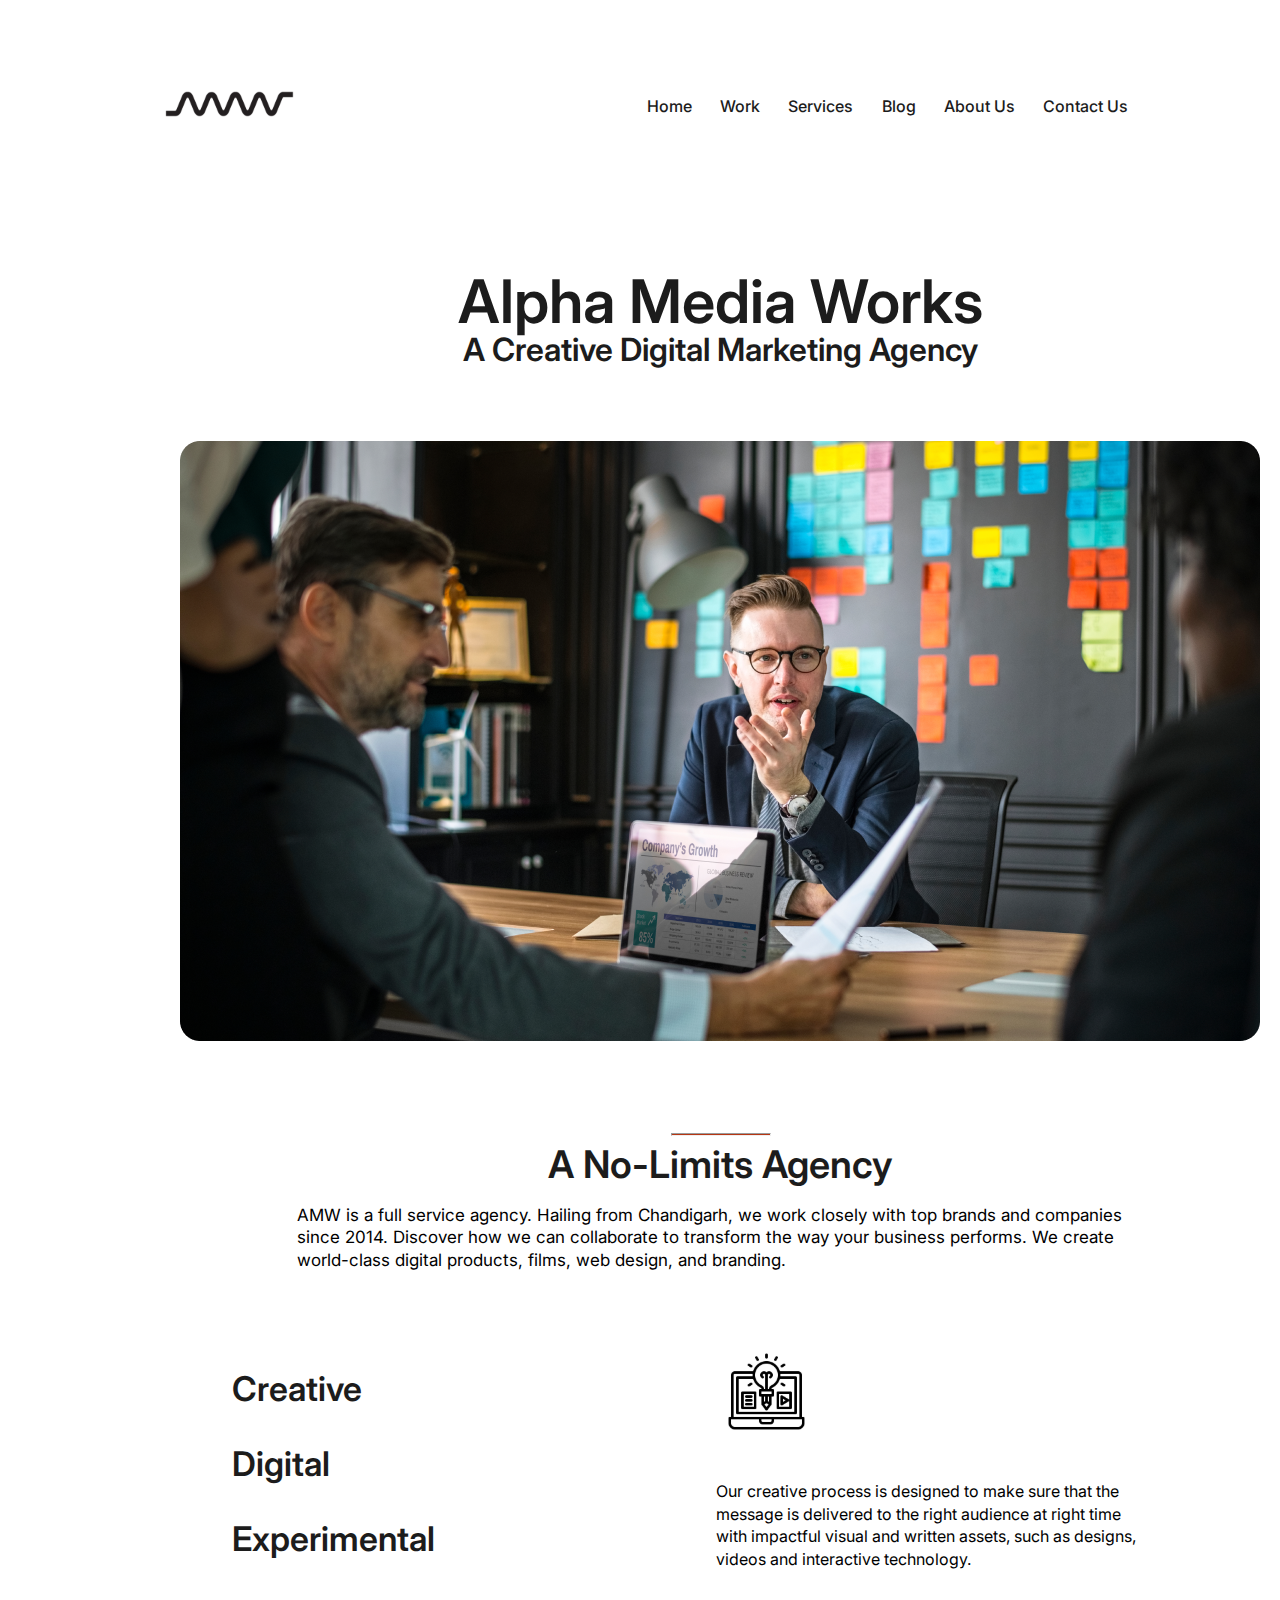
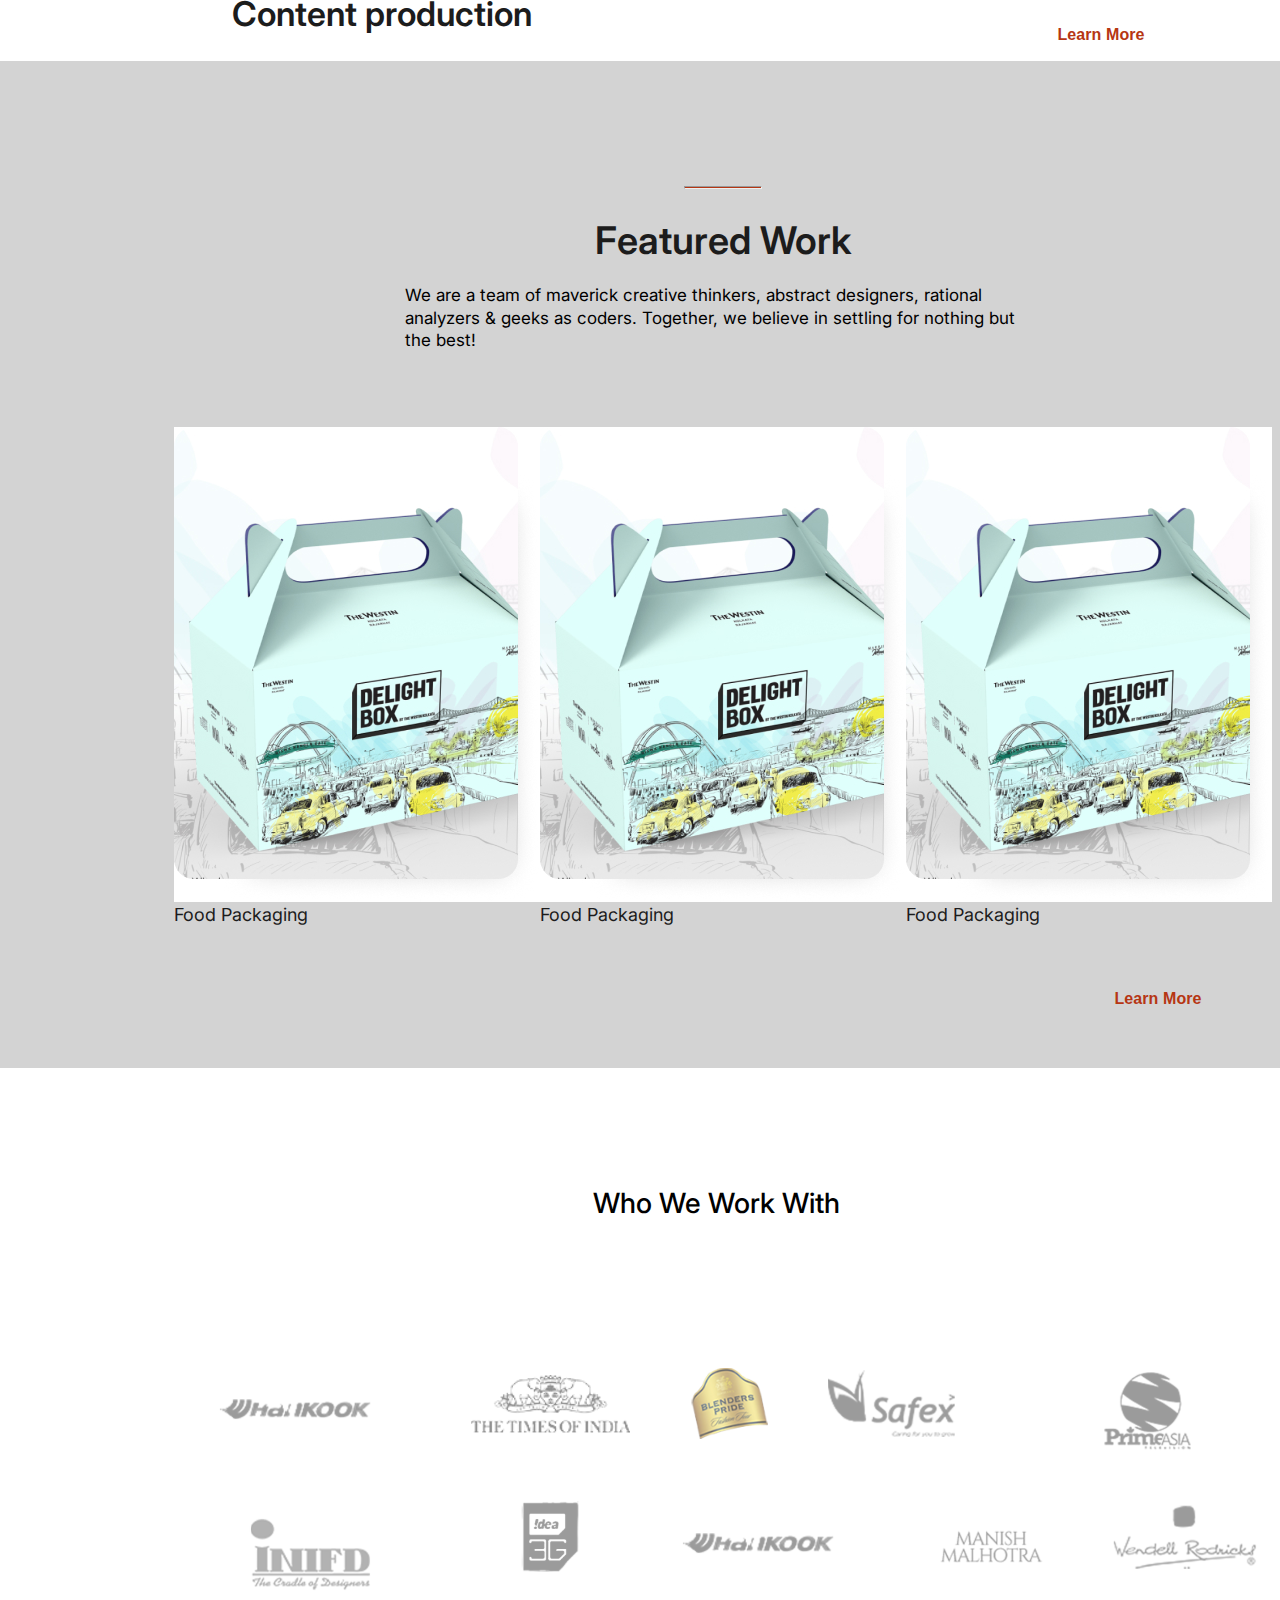
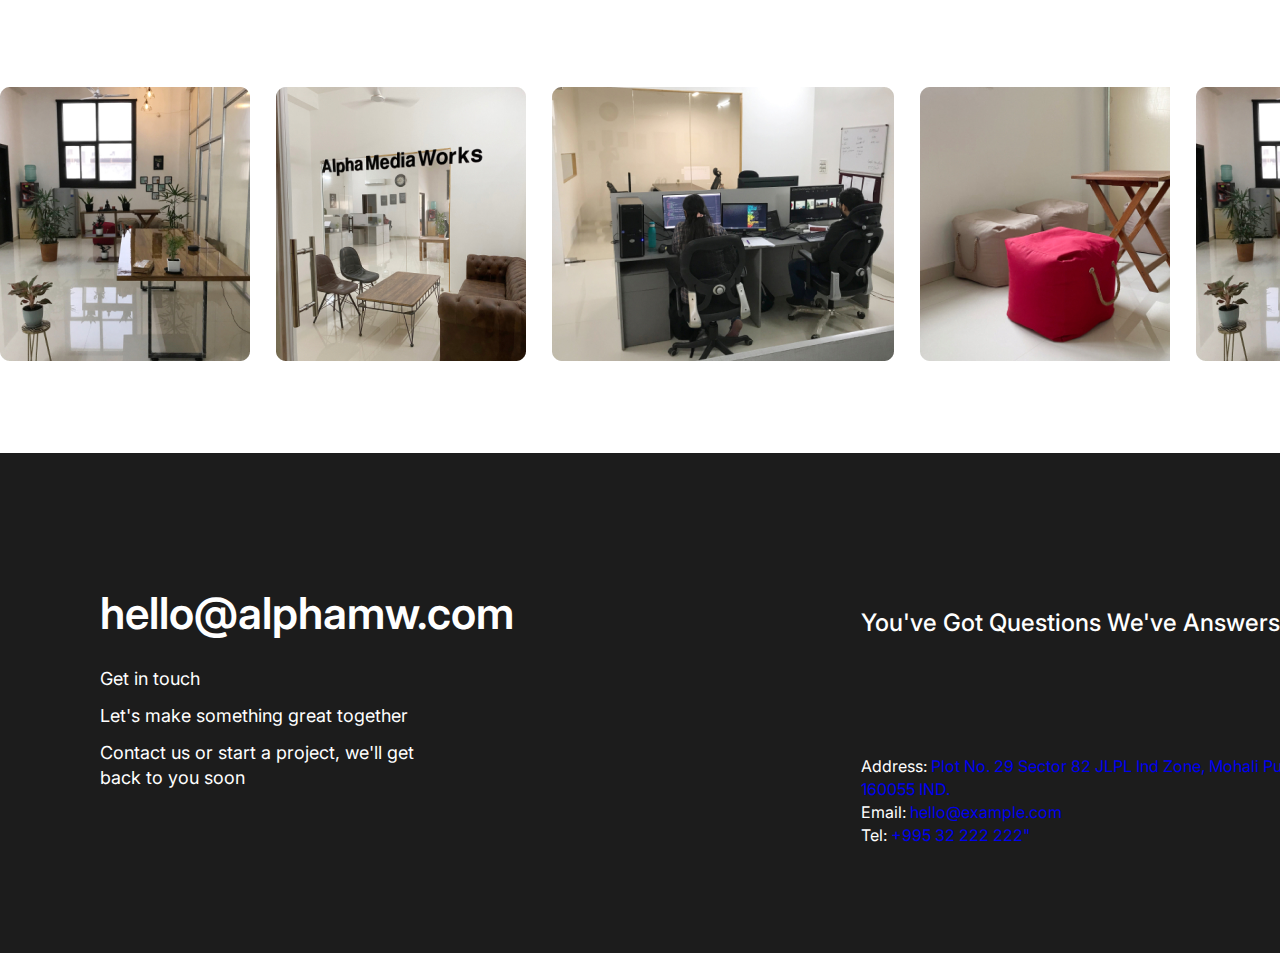
<file: index.html>
<!DOCTYPE html>
<html lang="eng"> 
<head>
	<meta charset="UTF-8">
    <meta http-equiv="X-UA-Compatible" content="IE=edge">
    <meta name="viewport" content="width=
    , initial-scale=1.0">
    <title>Agency</title>
	<link rel="stylesheet" type="text/css" href="css/reset.css">
	<link rel="icon" href="images/mainlogo.svg">
	<link rel="stylesheet" type="text/css" href="css/styles.css">
    <link rel="preconnect" href="https://fonts.googleapis.com">
    <link rel="preconnect" href="https://fonts.gstatic.com" crossorigin>
    <link href="https://fonts.googleapis.com/css2?family=Inter&family=Open+Sans:wght@600&family=Roboto:wght@400;500;700;900&display=swap" rel="stylesheet">
        <link rel="stylesheet" href="https://cdnjs.cloudflare.com/ajax/libs/font-awesome/6.4.0/css/all.min.css" integrity="sha512-iecdLmaskl7CVkqkXNQ/ZH/XLlvWZOJyj7Yy7tcenmpD1ypASozpmT/E0iPtmFIB46ZmdtAc9eNBvH0H/ZpiBw==" crossorigin="anonymous" referrerpolicy="no-referrer" >
        <link rel="stylesheet" href="https://cdnjs.cloudflare.com/ajax/libs/font-awesome/4.7.0/css/font-awesome.min.css">

</head>
<body>
    <header class="header">
        <a class="logo" href="index.html" target="_blank">
            <img src="./images/mainlogo.svg"  alt="logo">  </a>
    
        <nav>
            <ul class="nav-li">
                <li>
                    <a class="nav-a" href="index.html">Home</a>
                </li>
                <li> <a class="nav-a" href="work.html">Work</a>
                </li>
                <li> <a class="nav-a" href="services.html">Services</a>
                </li>
                <li><a class="nav-a" href="Blog.html">Blog</a>
                </li>
                <li><a class="nav-a" href="aboutus.html">About Us</a>
                </li>
                <li><a class="nav-a" href="contact.html">Contact Us</a>
                </li>
            </ul>
        </nav>
    </header>
    
    <section>
        <div class="firstdiv">
            <h1 class="h1">Alpha Media Works</h1>
            <h2 class="h2">A Creative Digital Marketing Agency</h2>
        </div>
        <div class="cover">
            <img src="images/maincover.png" alt="people">
        </div>

        <div class="div2">
            <hr class="line">
            <h3 class="title1">
                A No-Limits Agency
            </h3>
            <div class="text">
                <p>AMW is a full service agency. Hailing from Chandigarh, we work closely with top brands and companies since 2014. Discover how we can collaborate to transform the way your business performs.
                    We create world-class digital products, films, web design, and branding.
                    </p>
            </div>
        </div>
        <div class="div3"><nav>
            <ul class="nav-ul">
                <li>
                <a class="nav-a2" href="#">Creative</a>
                </li>
                <li> <a class="nav-a2" href="#">Digital</a>
                </li>
                <li> <a class="nav-a2" href="#">Experimental</a>
                </li>
                <li><a class="nav-a2" href="#">Content production</a>
                
            </ul>
        </nav>
        <div class="div4">
            <img class="creativeimage" src="images/creative 1.svg" alt="logo">
            <p class="text1"> Our creative process is designed to make sure that the message is delivered to the right audience at right time with impactful visual and written assets, such as designs, videos and interactive technology.
            </p>
            <button class="button" type="button">Learn More
                 <i class="fa-solid fa-circle-arrow-right"></i></button>
        </div>
    </div>
    <section>
        <div class="div5">
            <hr class="line1">
            <h3 class="title2">
                Featured Work
            </h3>
            <div class="text2">
                <p> We are a team of maverick creative thinkers, abstract designers, rational analyzers & geeks as coders. Together, we believe in settling for nothing but the best!
                    </p>
            </div>
            <div class="div6">
                <i class="fa-solid fa-circle-arrow-left"></i></button>
            <div class="div7"> <img src="images/box.jpg" alt="foodpack">
            <p class="title8"> Food Packaging</p> </div>
            <div class="div7"> <img src="images/box.jpg" alt="foodpack">
            <p class="title8"> Food Packaging</p> </div>
            <div class="div7"> <img src="images/box.jpg" alt="foodpack">
            <p class="title8"> Food Packaging</p>  </div>
            <i class="fa-solid fa-circle-arrow-right"></i></button>
            
        </div>
        <button class="button1" type="button">Learn More
            <i class="fa-solid fa-circle-arrow-right"></i></button>
    </div>
    <h3 class="title3">Who We Work With</h3>

    <div class="div8">
         <img src="./images/logo7.svg"  alt="logo" />
         <img src="./images/logo1.svg"  alt="logo" />
         <img src="./images/logo2.svg"  alt="logo" />
         <img src="./images/logo3.svg"  alt="logo" />
         <img src="./images/logo4.svg"  alt="logo" />
         <img src="./images/logo5.svg"  alt="logo" />
         <img src="./images/logo6.svg"  alt="logo" />
         <img src="./images/logo7.svg"  alt="logo" />
         <img src="./images/logo8.svg"  alt="logo" />
         <img src="./images/logo9.svg"  alt="logo" />
    </div>

    <div class="div9">
        <img src="./images/photo4.png"  alt="furniture" />
        <img src="./images/photo2.png"  alt="furniture" />
        <img src="./images/photo3.png" alt="furniture" />
        <img src="./images/photo5.png" alt="furniture" />
        <img src="./images/photo4.png" alt="furniture" />

   </div>
   <footer class="footer">
    <div class="div10">
        <h4 class="title4"> hello@alphamw.com</h4>
        <p class="text4"> Get in touch  </p>
        <p class="text4"> Let's make something great together </p>
        <p class="text4"> Contact us or start a project, we'll get back to you soon </p>
        <div class="socialdiv">
            <i class="fa-brands fa-facebook"style="font-size:30px;color: white"></i>
            <i class="fa-brands fa-twitter" style="font-size:30px;color: white"></i>
            <i class="fa-brands fa-square-instagram" style="font-size:30px;color: white"></i>
            <i class="fa-brands fa-square-youtube" style="font-size:30px;color: white" > </i>
        </div>
    </div>
    <div class="div11"> 
        <p class="text5"> You've Got Questions
            We've Answers!</p>
            <ul class=" footernav">
                <li class="ul-li">
                    <span> Address:</span>
                    <a href="https://www.google.com/maps/place/163+Davit+Aghmashenebeli+Ave,+T'bilisi,+Georgia/data=!4m2!3m1!1s0x404472d331333c7d:0x6b6f1e17f7429ddb?sa=X&ved=2ahUKEwj1_tmt8uf9AhVhIMUKHXQbBYkQ8gF6BAgQEAI"> Plot No. 29 Sector 82
                        JLPL Ind Zone, Mohali
                        Punjab 160055 IND.
                        </a>
                </li>
      			<li class="ul-li">
      				<span> Email: </span>
      				<a href="mailto:hello@example.com">hello@example.com </a>
      			</li>
      			<li class="ul-li">
      				<span>Tel: </span>
      				<a href="tel:+995 32 222 222">+995 32 222 222"</a>
    
                </li>
            </ul>
    </div>
</div>

   </footer>
    

</body>
</file>
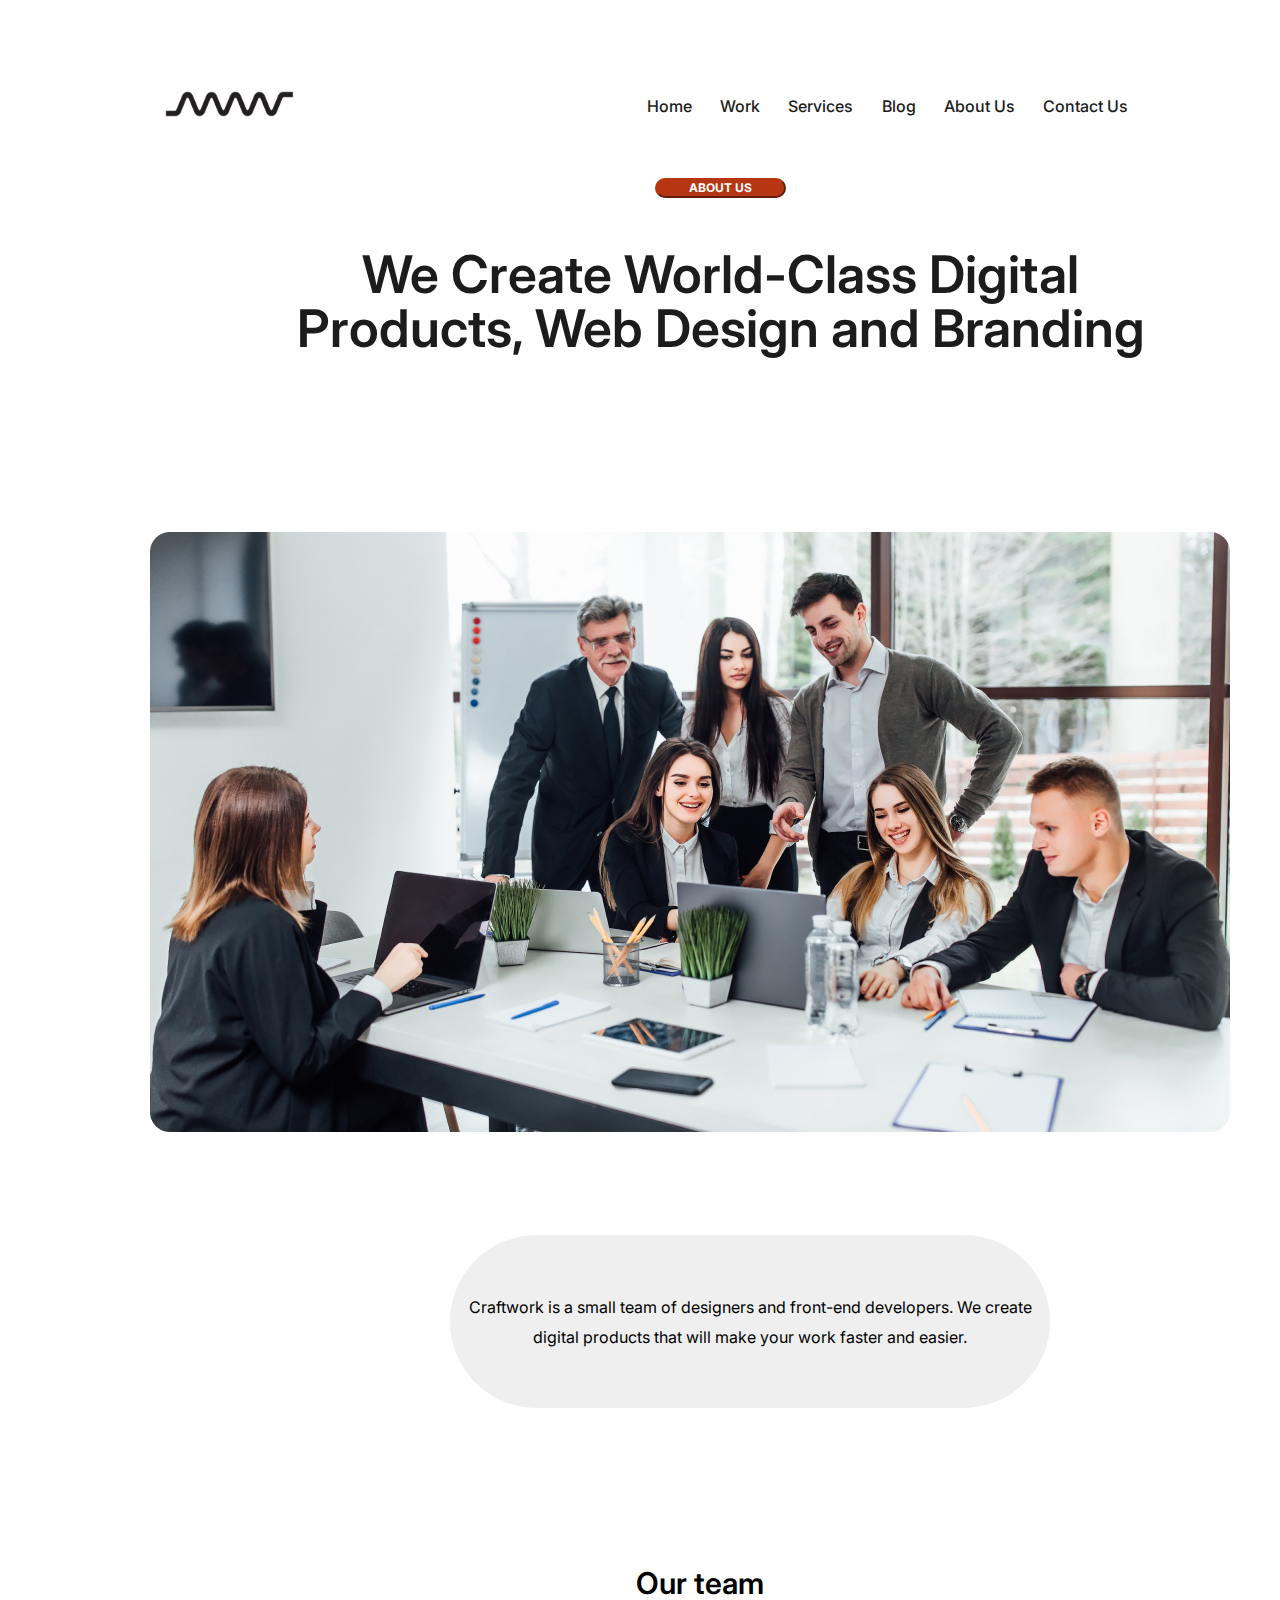
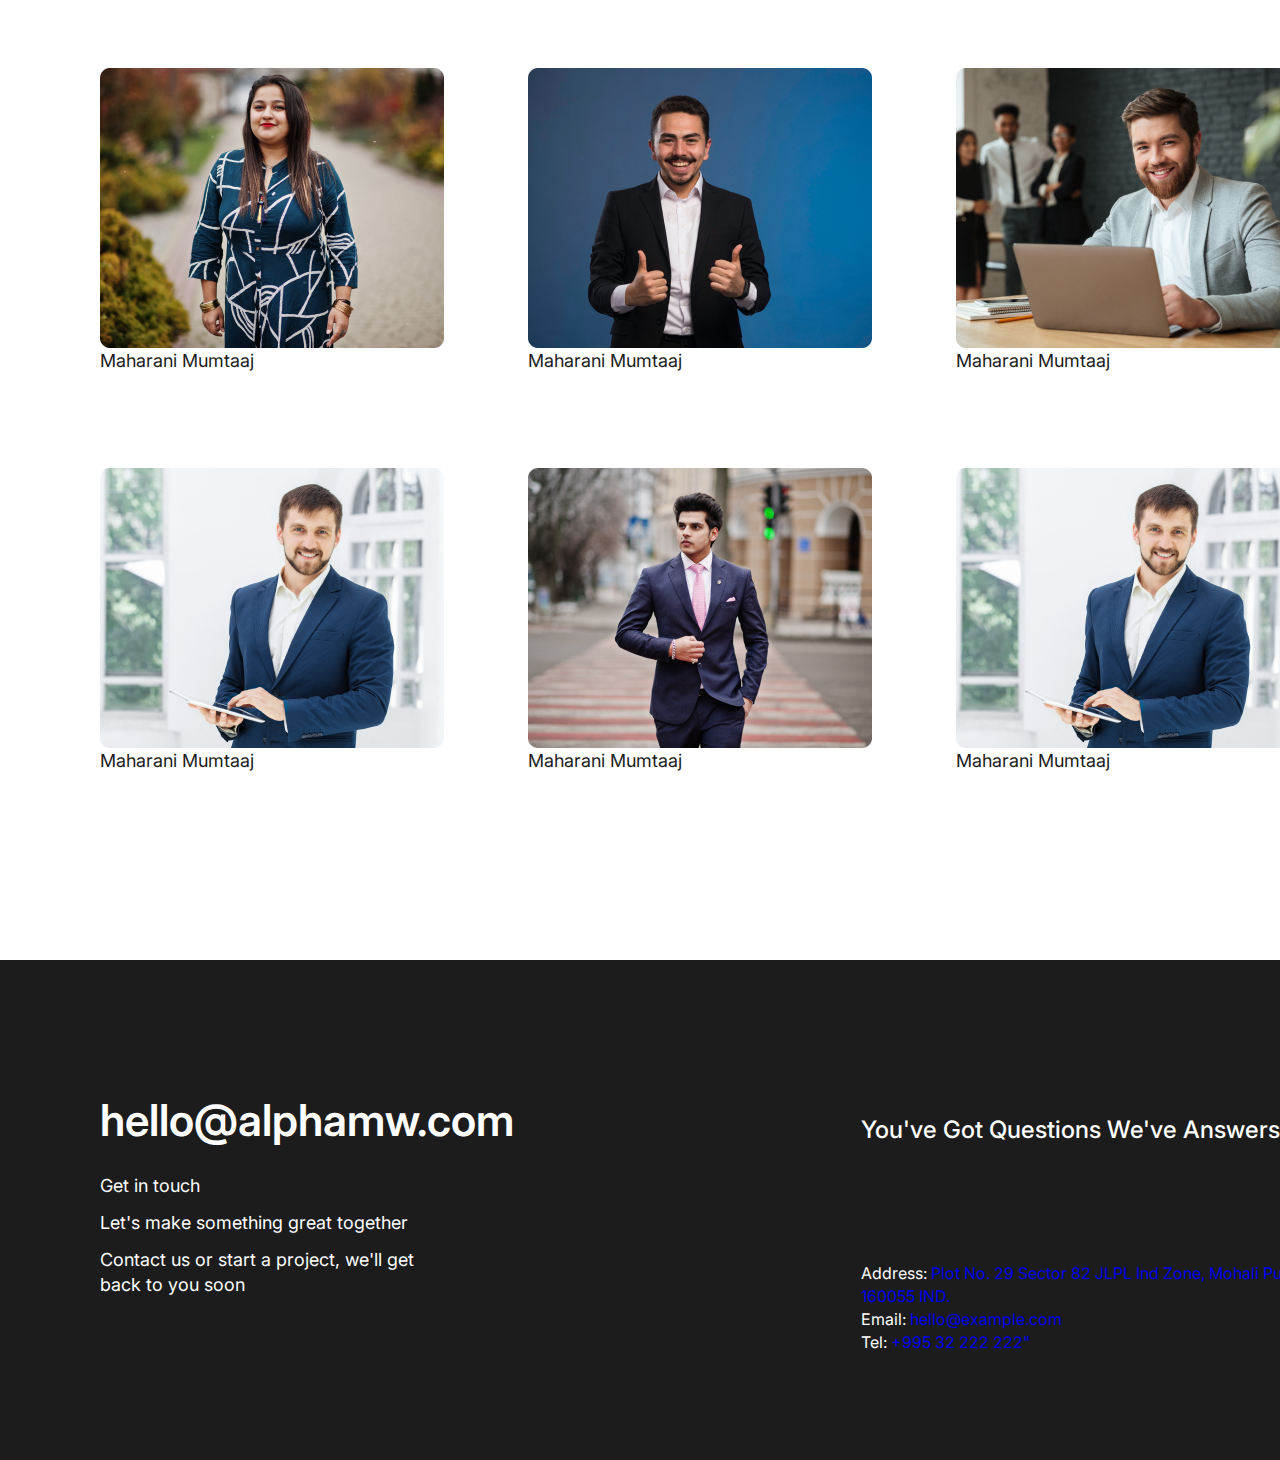
<file: aboutus.html>
<!DOCTYPE html>
<html lang="eng"> 
<head>
	<meta charset="UTF-8">
    <meta http-equiv="X-UA-Compatible" content="IE=edge">
    <meta name="viewport" content="width=
    , initial-scale=1.0">
    <title>Agency</title>
	<link rel="stylesheet" type="text/css" href="css/reset.css">
	<link rel="icon" href="images/mainlogo.svg">
	<link rel="stylesheet" type="text/css" href="css/styles.css">
    <link rel="preconnect" href="https://fonts.googleapis.com">
    <link rel="preconnect" href="https://fonts.gstatic.com" crossorigin>
    <link href="https://fonts.googleapis.com/css2?family=Inter&family=Open+Sans:wght@600&family=Roboto:wght@400;500;700;900&display=swap" rel="stylesheet">
        <link rel="stylesheet" href="https://cdnjs.cloudflare.com/ajax/libs/font-awesome/6.4.0/css/all.min.css" integrity="sha512-iecdLmaskl7CVkqkXNQ/ZH/XLlvWZOJyj7Yy7tcenmpD1ypASozpmT/E0iPtmFIB46ZmdtAc9eNBvH0H/ZpiBw==" crossorigin="anonymous" referrerpolicy="no-referrer" />
        <link rel="stylesheet" href="https://cdnjs.cloudflare.com/ajax/libs/font-awesome/4.7.0/css/font-awesome.min.css">

</head>
<body>
    <header class="header">
        <a class="logo" href="index.html" target="_blank">
            <img src="./images/mainlogo.svg"  alt="logo" />
        </a>
        <nav>
            <ul class="nav-li">
                <li>
                    <a class="nav-a", href="index.html">Home</a>
                </li>
                <li> <a class="nav-a", href="work.html">Work</a>
                </li>
                <li> <a class="nav-a", href="services.html">Services</a>
                </li>
                <li><a class="nav-a", href="Blog.html">Blog</a>
                </li>
                <li><a class="nav-a", href="aboutus.html">About Us</a>
                </li>
                <li><a class="nav-a", href="contact.html">Contact Us</a>
                </li>
            </ul>
        </nav>
    </header>

        
    <section>
        <div class="buttondiv">
            <button class="buttonwork" type="button" > ABOUT US</button>
           <p class=" text6"> We Create World-Class Digital Products, Web Design and Branding </p>
        </div>
        <div class="mainimage"> 
            <img src="images/Image.png" alt="people">
            <button class="bigbutton" type="button" > Craftwork is a small team of designers and front-end developers. We create digital products that will make your work faster and easier.</button>
        </div>
      <div class="div12"> 
        <h5 class="title9"> Our team</h5>
    <div class="div13">
        <div class="div7"> <img src="images/team1.png" alt="team">
        <p class="title8"> Maharani Mumtaaj</p> </div>
        <div class="div7"> <img src="images/team2.png" alt="team">
        <p class="title8"> Maharani Mumtaaj</p> </div>
        <div class="div7"> <img src="images/team3.png" alt="team">
        <p class="title8"> Maharani Mumtaaj</p> </div>
        <div class="div7"> <img src="images/team4.png" alt="team">
        <p class="title8"> Maharani Mumtaaj</p> </div>
        <div class="div7"> <img src="images/team5.png" alt="team">
        <p class="title8"> Maharani Mumtaaj</p>  </div>
        <div class="div7"> <img src="images/team4.png" alt="team">
            <p class="title8"> Maharani Mumtaaj</p> </div>

    </div>
</div> 

    </section>
   <footer class="footer">
    <div class="div10">
        <h4 class="title4"> hello@alphamw.com</h4>
        <p class="text4"> Get in touch  </p>
        <p class="text4"> Let's make something great together </p>
        <p class="text4"> Contact us or start a project, we'll get back to you soon </p>
        <div class="socialdiv">
            <i class="fa-brands fa-facebook"style="font-size:30px;color: white"></i>
            <i class="fa-brands fa-twitter" style="font-size:30px;color: white"></i>
            <i class="fa-brands fa-square-instagram" style="font-size:30px;color: white"></i>
            <i class="fa-brands fa-square-youtube" style="font-size:30px;color: white" > </i>
        </div>
    </div>
    <div class="div11"> 
        <p class="text5"> You've Got Questions
            We've Answers!</p>
            <ul class=" footernav">
                <li class="ul-li">
                    <span> Address:</span>
                    <a href="https://www.google.com/maps/place/163+Davit+Aghmashenebeli+Ave,+T'bilisi,+Georgia/data=!4m2!3m1!1s0x404472d331333c7d:0x6b6f1e17f7429ddb?sa=X&ved=2ahUKEwj1_tmt8uf9AhVhIMUKHXQbBYkQ8gF6BAgQEAI"> Plot No. 29 Sector 82
                        JLPL Ind Zone, Mohali
                        Punjab 160055 IND.
                        </a>
                </li>
      			<li class="ul-li">
      				<span> Email: </span>
      				<a href="mailto:hello@example.com">hello@example.com </a>
      			</li>
      			<li class="ul-li">
      				<span>Tel: </span>
      				<a href="tel:+995 32 222 222">+995 32 222 222"</a>
    
                </li>
            </ul>
    </div>
</div>

   </footer>
    

</body>
</file>
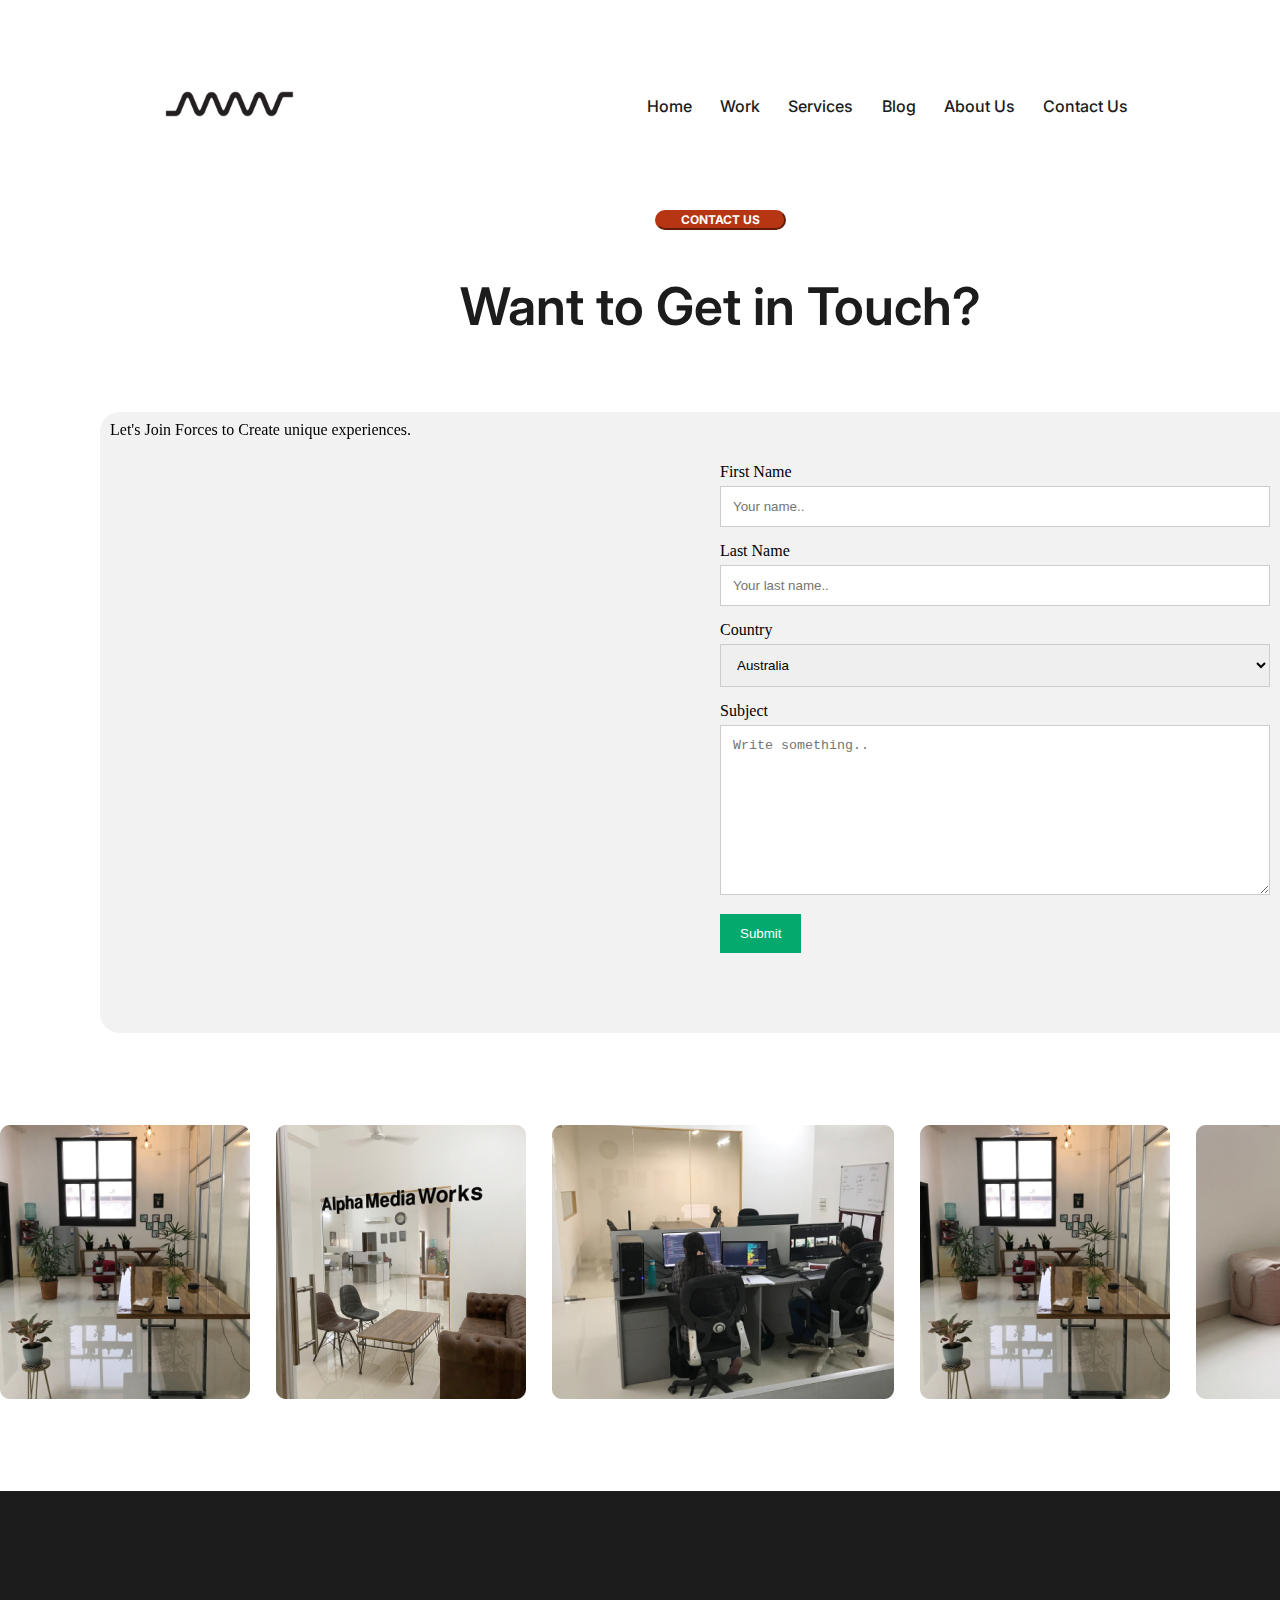
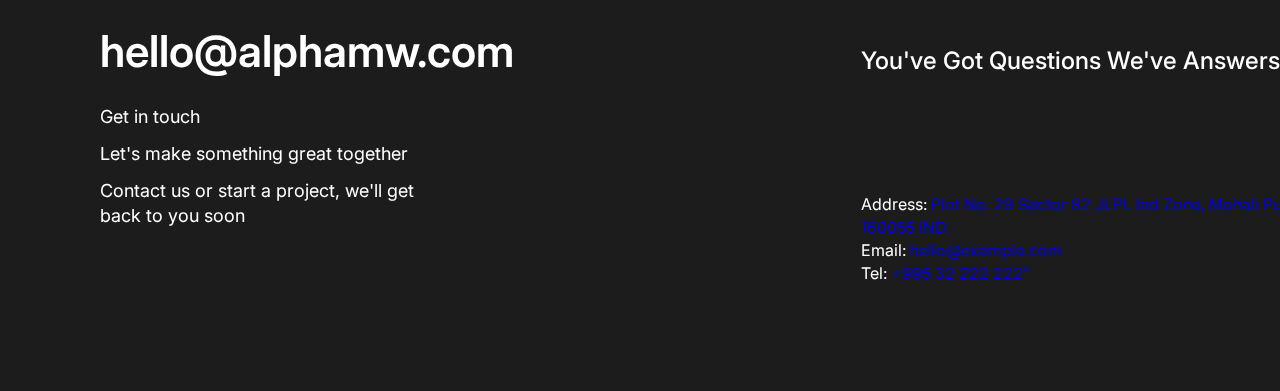
<file: contact.html>
<!DOCTYPE html>
<html lang="eng"> 
<head>
	<meta charset="UTF-8">
    <meta http-equiv="X-UA-Compatible" content="IE=edge">
    <meta name="viewport" content="width=
    , initial-scale=1.0">
    <title>Agency</title>
	<link rel="stylesheet" type="text/css" href="css/reset.css">
	<link rel="icon" href="images/logo.svg">
	<link rel="stylesheet" type="text/css" href="css/styles.css">
    <link rel="preconnect" href="https://fonts.googleapis.com">
    <link rel="preconnect" href="https://fonts.gstatic.com" crossorigin>
    <link href="https://fonts.googleapis.com/css2?family=Inter&family=Open+Sans:wght@600&family=Roboto:wght@400;500;700;900&display=swap" rel="stylesheet">
        <link rel="stylesheet" href="https://cdnjs.cloudflare.com/ajax/libs/font-awesome/6.4.0/css/all.min.css" integrity="sha512-iecdLmaskl7CVkqkXNQ/ZH/XLlvWZOJyj7Yy7tcenmpD1ypASozpmT/E0iPtmFIB46ZmdtAc9eNBvH0H/ZpiBw==" crossorigin="anonymous" referrerpolicy="no-referrer" />
        <link rel="stylesheet" href="https://cdnjs.cloudflare.com/ajax/libs/font-awesome/4.7.0/css/font-awesome.min.css">

</head>
<body>
    <header class="header">
        <a class="logo" href="index.html" target="_blank">
            <img src="./images/mainlogo.svg"  alt="logo" />
        </a>
        <nav>
            <ul class="nav-li">
                <li>
                    <a class="nav-a", href="index.html">Home</a>
                </li>
                <li> <a class="nav-a", href="work.html">Work</a>
                </li>
                <li> <a class="nav-a", href="services.html">Services</a>
                </li>
                <li><a class="nav-a", href="Blog.html">Blog</a>
                </li>
                <li><a class="nav-a", href="aboutus.html">About Us</a>
                </li>
                <li><a class="nav-a", href="contact.html">Contact Us</a>
                </li>
            </ul>
        </nav>
    </header>
    
    <section>
        <div class="buttondiv">
            <button class="buttoncontact" type="button" > CONTACT US</button>
           <p class=" text6"> Want to Get in Touch? </p>
        </div>

        <div class="container">
            
            <div class="row">
                <p class="text10">Let's Join Forces to Create unique experiences.
              <div class="column">
              <iframe class="map" src="https://www.google.com/maps/embed?pb=!1m18!1m12!1m3!1d2974.8995096966864!2d44.749086999999996!3d41.7873793!2m3!1f0!2f0!3f0!3m2!1i1024!2i768!4f13.1!3m3!1m2!1s0x40446e0ea27f6655%3A0x764bef5aa5a348be!2sMirian%20Mepe%20St%2C%20T&#39;bilisi%2C%20Georgia!5e0!3m2!1sen!2sat!4v1684621269003!5m2!1sen!2sat" width="600" height="450" style="border:0;" allowfullscreen="" loading="lazy" referrerpolicy="no-referrer-when-downgrade"></iframe>
              </div>
              <div class="column">
                <form action="/action_page.php">
                  <label for="fname">First Name</label>
                  <input type="text" id="fname" name="firstname" placeholder="Your name..">
                  <label for="lname">Last Name</label>
                  <input type="text" id="lname" name="lastname" placeholder="Your last name..">
                  <label for="country">Country</label>
                  <select id="country" name="country">
                    <option value="australia">Australia</option>
                    <option value="canada">Canada</option>
                    <option value="usa">USA</option>
                  </select>
                  <label for="subject">Subject</label>
                  <textarea id="subject" name="subject" placeholder="Write something.." style="height:170px"></textarea>
                  <input type="submit" value="Submit">
                </form>
              </div>
            </div>
          </div>

        </div>
    
        <div class="div9">
            <img src="./images/photo4.png"  alt="furniture" />
            <img src="./images/photo2.png"  alt="furniture" />
            <img src="./images/photo3.png" alt="furniture" />
            <img src="./images/photo4.png" alt="furniture" />
            <img src="./images/photo5.png" alt="furniture" />
    
       </div>
        
    </section>
        
   <footer class="footer">
    <div class="div10">
        <h4 class="title4"> hello@alphamw.com</h4>
        <p class="text4"> Get in touch  </p>
        <p class="text4"> Let's make something great together </p>
        <p class="text4"> Contact us or start a project, we'll get back to you soon </p>
        <div class="socialdiv">
            <i class="fa-brands fa-facebook"style="font-size:30px;color: white"></i>
            <i class="fa-brands fa-twitter" style="font-size:30px;color: white"></i>
            <i class="fa-brands fa-square-instagram" style="font-size:30px;color: white"></i>
            <i class="fa-brands fa-square-youtube" style="font-size:30px;color: white" > </i>
        </div>
    </div>
    <div class="div11"> 
        <p class="text5"> You've Got Questions
            We've Answers!</p>
            <ul class=" footernav">
                <li class="ul-li">
                    <span> Address:</span>
                    <a href="https://www.google.com/maps/place/163+Davit+Aghmashenebeli+Ave,+T'bilisi,+Georgia/data=!4m2!3m1!1s0x404472d331333c7d:0x6b6f1e17f7429ddb?sa=X&ved=2ahUKEwj1_tmt8uf9AhVhIMUKHXQbBYkQ8gF6BAgQEAI"> Plot No. 29 Sector 82
                        JLPL Ind Zone, Mohali
                        Punjab 160055 IND.
                        </a>
                </li>
      			<li class="ul-li">
      				<span> Email: </span>
      				<a href="mailto:hello@example.com">hello@example.com </a>
      			</li>
      			<li class="ul-li">
      				<span>Tel: </span>
      				<a href="tel:+995 32 222 222">+995 32 222 222"</a>
    
                </li>
            </ul>
    </div>
</div>

   </footer>
    

</body>
</file>
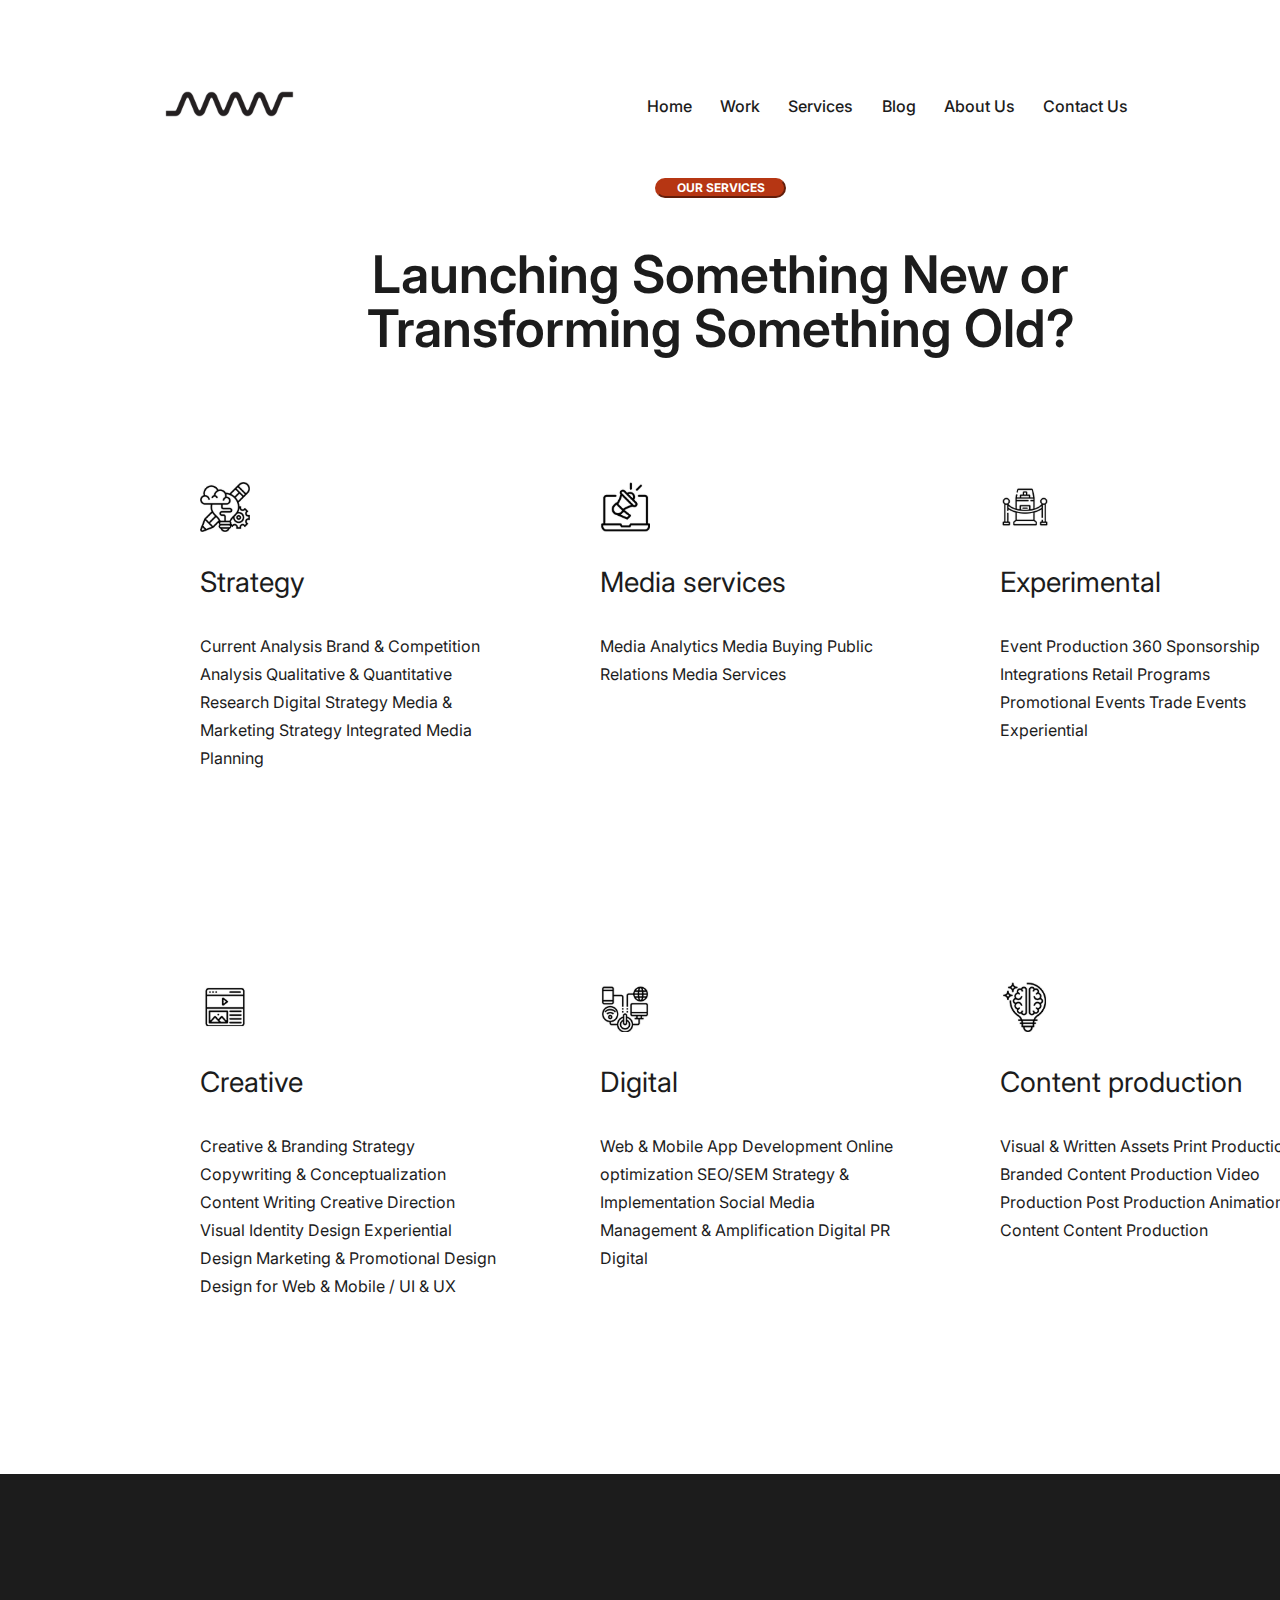
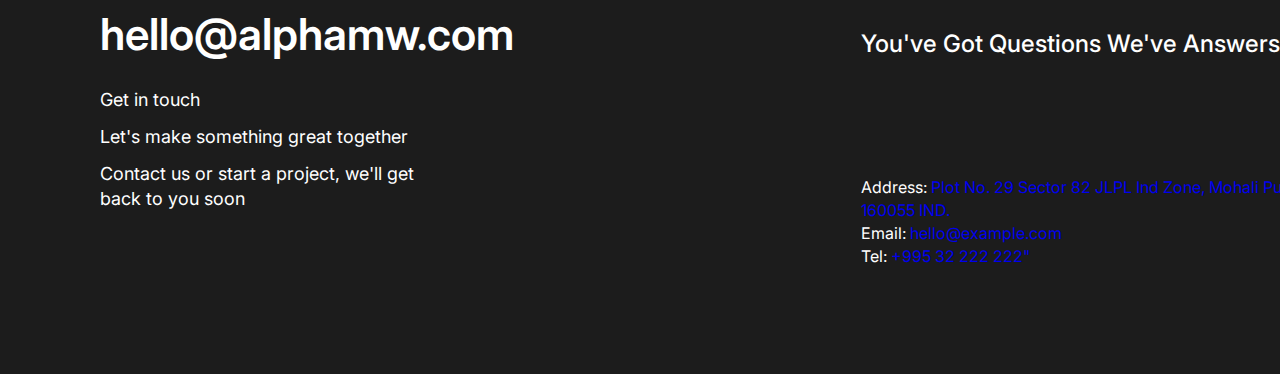
<file: services.html>
<!DOCTYPE html>
<html lang="eng"> 
<head>
	<meta charset="UTF-8">
    <meta http-equiv="X-UA-Compatible" content="IE=edge">
    <meta name="viewport" content="width=
    , initial-scale=1.0">
    <title>Agency</title>
	<link rel="stylesheet" type="text/css" href="css/reset.css">
	<link rel="icon" href="images/mainlogo.svg">
	<link rel="stylesheet" type="text/css" href="css/styles.css">
    <link rel="preconnect" href="https://fonts.googleapis.com">
    <link rel="preconnect" href="https://fonts.gstatic.com" crossorigin>
    <link href="https://fonts.googleapis.com/css2?family=Inter&family=Open+Sans:wght@600&family=Roboto:wght@400;500;700;900&display=swap" rel="stylesheet">
        <link rel="stylesheet" href="https://cdnjs.cloudflare.com/ajax/libs/font-awesome/6.4.0/css/all.min.css" integrity="sha512-iecdLmaskl7CVkqkXNQ/ZH/XLlvWZOJyj7Yy7tcenmpD1ypASozpmT/E0iPtmFIB46ZmdtAc9eNBvH0H/ZpiBw==" crossorigin="anonymous" referrerpolicy="no-referrer" />
        <link rel="stylesheet" href="https://cdnjs.cloudflare.com/ajax/libs/font-awesome/4.7.0/css/font-awesome.min.css">

</head>
<body>
    <header class="header">
        <a class="logo" href="index.html" target="_blank">
            <img src="./images/mainlogo.svg"  alt="logo" />
        </a>
        <nav>
            <ul class="nav-li">
                <li>
                    <a class="nav-a", href="index.html">Home</a>
                </li>
                <li> <a class="nav-a", href="work.html">Work</a>
                </li>
                <li> <a class="nav-a", href="services.html">Services</a>
                </li>
                <li><a class="nav-a", href="Blog.html">Blog</a>
                </li>
                <li><a class="nav-a", href="aboutus.html">About Us</a>
                </li>
                <li><a class="nav-a", href="contact.html">Contact Us</a>
                </li>
            </ul>
        </nav>
    </header>
    <section>
        <div class="buttondiv">
            <button class="buttonwork" type="button" > OUR SERVICES</button>
           <p class=" text6"> Launching Something New   or Transforming Something Old? </p>
        </div>
        <div class="servicediv">
            <div class="childdiv"> 
                <img class=img src="images/icon1.svg" alt="icon">
                <h3 class="title6">Strategy </h3>
                <p class="text7"> 
                    Current Analysis
                    Brand & Competition Analysis
                    Qualitative & Quantitative Research
                    Digital Strategy
                    Media & Marketing Strategy
                    Integrated Media Planning
                    </p>
            </div>
            <div class="childdiv"> 
                <img class=img src="images/icon4.svg" alt="icon">
                <h3 class="title6"> Media services </h3>
                <p class="text7"> 
                    Media Analytics
                    Media Buying
                    Public Relations
                    Media Services
                    </p>
            </div>
            <div class="childdiv"> 
                <img class=img src="images/icon5.svg" alt="icon">
                <h3 class="title6">Experimental </h3>
                <p class="text7"> 
                    Event Production
                    360 Sponsorship Integrations
                    Retail Programs
                    Promotional Events
                    Trade Events
                    Experiential
                    </p>
            </div>
            <div class="childdiv"> 
                <img class=img src="images/icon6.svg" alt="icon">
                <h3 class="title6">Creative </h3>
                <p class="text7"> 
                    Creative & Branding Strategy
                    Copywriting & Conceptualization
                    Content Writing
                    Creative Direction
                    Visual Identity Design
                    Experiential Design
                    Marketing & Promotional Design
                    Design for Web & Mobile / UI & UX
                </p>
            </div>
            <div class="childdiv"> 
                <img class=img src="images/icon3.svg" alt="icon">
                <h3 class="title6">Digital</h3>
                <p class="text7"> 
                    Web & Mobile App Development
                    Online optimization
                    SEO/SEM Strategy & Implementation
                    Social Media Management & Amplification
                    Digital PR
                    Digital
                    </p>
            </div>
            <div class="childdiv"> 
                <img class=img src="images/icon2.svg" alt="icon">
                <h3 class="title6">Content production </h3>
                <p class="text7"> 
                    Visual & Written Assets
                    Print Production
                    Branded Content Production
                    Video Production
                    Post Production
                    Animation Content
                    Content Production
                    </p>
            </div>
        </div>
       
     </div>
    </section>
   
   <footer class="footer">
    <div class="div10">
        <h4 class="title4"> hello@alphamw.com</h4>
        <p class="text4"> Get in touch  </p>
        <p class="text4"> Let's make something great together </p>
        <p class="text4"> Contact us or start a project, we'll get back to you soon </p>
        <div class="socialdiv">
            <i class="fa-brands fa-facebook"style="font-size:30px;color: white"></i>
            <i class="fa-brands fa-twitter" style="font-size:30px;color: white"></i>
            <i class="fa-brands fa-square-instagram" style="font-size:30px;color: white"></i>
            <i class="fa-brands fa-square-youtube" style="font-size:30px;color: white" > </i>
        </div>
    </div>
    <div class="div11"> 
        <p class="text5"> You've Got Questions
            We've Answers!</p>
            <ul class=" footernav">
                <li class="ul-li">
                    <span> Address:</span>
                    <a href="https://www.google.com/maps/place/163+Davit+Aghmashenebeli+Ave,+T'bilisi,+Georgia/data=!4m2!3m1!1s0x404472d331333c7d:0x6b6f1e17f7429ddb?sa=X&ved=2ahUKEwj1_tmt8uf9AhVhIMUKHXQbBYkQ8gF6BAgQEAI"> Plot No. 29 Sector 82
                        JLPL Ind Zone, Mohali
                        Punjab 160055 IND.
                        </a>
                </li>
      			<li class="ul-li">
      				<span> Email: </span>
      				<a href="mailto:hello@example.com">hello@example.com </a>
      			</li>
      			<li class="ul-li">
      				<span>Tel: </span>
      				<a href="tel:+995 32 222 222">+995 32 222 222"</a>
    
                </li>
            </ul>
    </div>
</div>

   </footer>
    

</body>
</file>
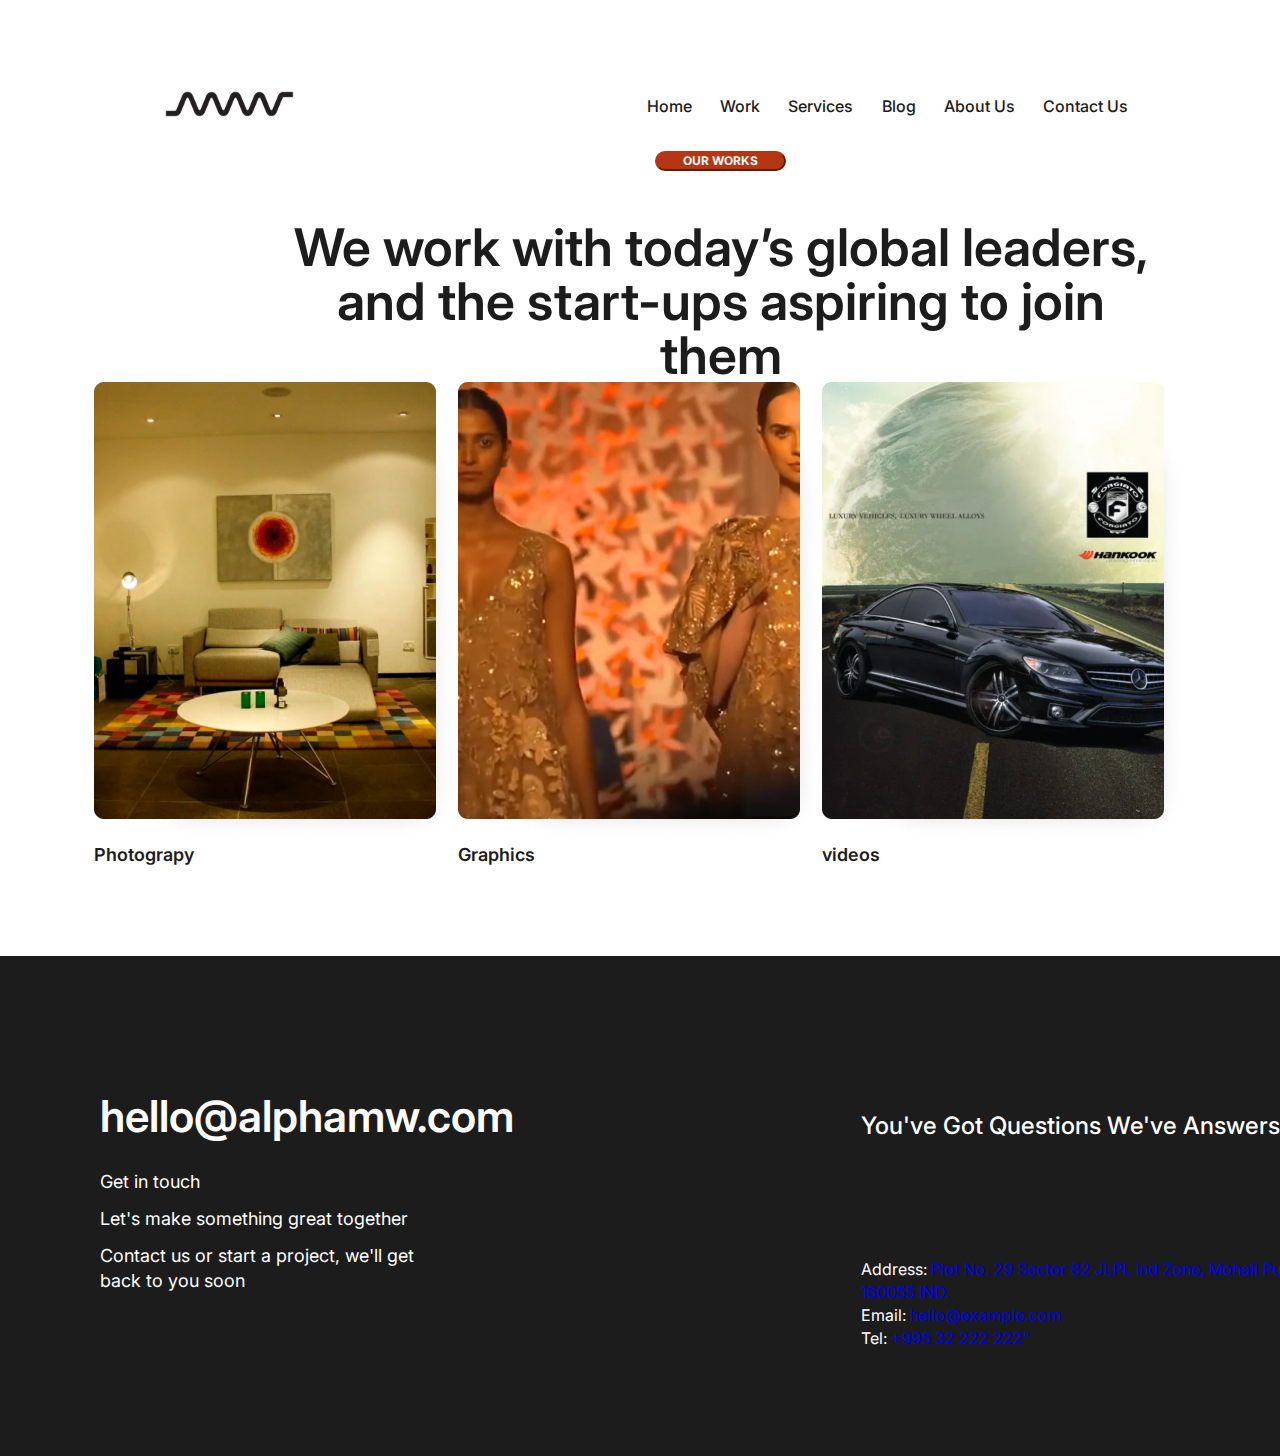
<file: work.html>
<!DOCTYPE html>
<html lang="eng"> 
<head>
	<meta charset="UTF-8">
    <meta http-equiv="X-UA-Compatible" content="IE=edge">
    <meta name="viewport" content="width=
    , initial-scale=1.0">
    <title>Agency</title>
	<link rel="stylesheet" type="text/css" href="css/reset.css">
	<link rel="icon" href="images/mainlogo.svg">
	<link rel="stylesheet" type="text/css" href="css/styles.css">
    <link rel="preconnect" href="https://fonts.googleapis.com">
    <link rel="preconnect" href="https://fonts.gstatic.com" crossorigin>
    <link href="https://fonts.googleapis.com/css2?family=Inter&family=Open+Sans:wght@600&family=Roboto:wght@400;500;700;900&display=swap" rel="stylesheet">
        <link rel="stylesheet" href="https://cdnjs.cloudflare.com/ajax/libs/font-awesome/6.4.0/css/all.min.css" integrity="sha512-iecdLmaskl7CVkqkXNQ/ZH/XLlvWZOJyj7Yy7tcenmpD1ypASozpmT/E0iPtmFIB46ZmdtAc9eNBvH0H/ZpiBw==" crossorigin="anonymous" referrerpolicy="no-referrer" />
        <link rel="stylesheet" href="https://cdnjs.cloudflare.com/ajax/libs/font-awesome/4.7.0/css/font-awesome.min.css">

</head>
<body>
    <header class="header">
        <a class="logo" href="index.html" target="_blank">
            <img src="./images/mainlogo.svg"  alt="logo" />
        </a>
        <nav>
            <ul class="nav-li">
                <li>
                    <a class="nav-a", href="index.html">Home</a>
                </li>
                <li> <a class="nav-a", href="Work.html">Work</a>
                </li>
                <li> <a class="nav-a", href="services.html">Services</a>
                </li>
                <li><a class="nav-a", href="Blog.html">Blog</a>
                </li>
                <li><a class="nav-a", href="aboutus.html">About Us</a>
                </li>
                <li><a class="nav-a", href="Contact.html">Contact Us</a>
                </li>
            </ul>
        </nav>
    </header>
    <section>
        <div class="buttondiv">
            <button class="buttonwork" type="button" > OUR WORKS</button>
           <p class=" text6"> We work with today’s global leaders, and the start-ups aspiring to join them </p>
        </div>
    <div class="div6"> 
        <div > <img src="images/work1.png" alt="Photograpy">
            <p class="title5"> Photograpy </p> </div>
            <div > <img src="images/work2.png" alt="Graphics">
            <p class="title5"> Graphics</p> </div>
            <div> <img src="images/work3.png" alt="videos">
            <p class="title5"> videos</p>  </div>
    </div>
    </section>

    <footer class="footer">
        <div class="div10">
            <h4 class="title4"> hello@alphamw.com</h4>
            <p class="text4"> Get in touch  </p>
            <p class="text4"> Let's make something great together </p>
            <p class="text4"> Contact us or start a project, we'll get back to you soon </p>
            <div class="socialdiv">
                <i class="fa-brands fa-facebook"style="font-size:30px;color: white"></i>
                <i class="fa-brands fa-twitter" style="font-size:30px;color: white"></i>
                <i class="fa-brands fa-square-instagram" style="font-size:30px;color: white"></i>
                <i class="fa-brands fa-square-youtube" style="font-size:30px;color: white" > </i>
            </div>
        </div>
        <div class="div11"> 
            <p class="text5"> You've Got Questions
                We've Answers!</p>
                <ul class=" footernav">
                    <li class="ul-li">
                        <span> Address:</span>
                        <a href="https://www.google.com/maps/place/163+Davit+Aghmashenebeli+Ave,+T'bilisi,+Georgia/data=!4m2!3m1!1s0x404472d331333c7d:0x6b6f1e17f7429ddb?sa=X&ved=2ahUKEwj1_tmt8uf9AhVhIMUKHXQbBYkQ8gF6BAgQEAI"> Plot No. 29 Sector 82
                            JLPL Ind Zone, Mohali
                            Punjab 160055 IND.
                            </a>
                    </li>
                      <li class="ul-li">
                          <span> Email: </span>
                          <a href="mailto:hello@example.com">hello@example.com </a>
                      </li>
                      <li class="ul-li">
                          <span>Tel: </span>
                          <a href="tel:+995 32 222 222">+995 32 222 222"</a>
        
                    </li>
                </ul>
        </div>
    </div>
    
       </footer>
    
    
    
    </body>
</file>
<file: css/styles.css>
.header  { width: 1084px;
    display: flex;
    flex-direction: row;
    align-items: center;
    padding: 69px 0 69px 162px;
    
}
.logo {width:135px;
    margin-right: 350px;}

.nav-li {width: 481px;
    display: flex;
    flex-direction: row;
    align-items: center;
    justify-content: space-between;
    list-style: none;}

.nav-a {color: #1C1C1C;
    font-weight: 500;
    font-size: 16px;
    line-height: 22px;
    font-family: 'Inter', sans-serif;}


.firstdiv {width: 1137px;
    height:173px;
    display:flex;
   justify-content:center;
   align-items: center;
   flex-direction: column;
   margin-right:152px;
    margin-left: 152px; 
    margin-top: 20px;
    margin-bottom: 37px;
}

.h1 {color: #1C1C1C;
    font-weight: 600;
    font-size: 60px;
    line-height: 63px;
    font-family: 'Inter', sans-serif;}

.h2 {color: #1C1C1C;
        font-weight: 600;
        font-size: 32px;
        line-height: 33px;
        font-family: 'Inter', sans-serif;}
.cover {width:1080px;
height: 600px;
margin-right:180px;
    margin-left: 180px; 
    margin-top: 34px;
    margin-bottom: 50px;
}

.div2 {width: 923px;
    height: 265px;
    display:flex;
   justify-content:center;
   align-items: center;
   flex-direction: column;
   margin-right:259px;
    margin-left: 259px; 
    margin-bottom: 20px;}

.line {width: 100px;
        height: 3px;
        background-color: #B63613;}

.title1 {color: #1C1C1C;
    font-weight: 600;
    font-size: 38px;
    line-height: 41px;
    font-family: 'Inter', sans-serif;
    margin-bottom: 19px;}

.text {width: 847px;
height: 119px;
font-weight: 400;
font-size: 17px;
line-height: 22.6px;
font-family:'Inter', sans-serif;
}

.div3 {width: 923px;
    height: 265px;
    display:flex;
   justify-content:center;
   align-items: center;
   flex-direction: row;
   margin-right:259px;
    margin-left: 259px; 
    margin-bottom: 20px;}

.nav-ul {width: 484px;
    height: 265px;
    display: flex;
    flex-direction:column;
    justify-content: space-between;
    margin-bottom:15px;
margin-left: 250px}

.nav-a2 {color: #1C1C1C;
    font-weight: 600;
    font-size: 34px;
    line-height: 40px;
    font-family: 'Inter', sans-serif;}


.div4 {width: 484px;
    height: 265px;
    display:flex;
   justify-content:left;
   flex-direction: column;
    margin-right: 259px; 
    margin-bottom: 146px;}

.creativeimage { width: 81px;
height: 77px;
margin-bottom: 50px;
margin-top: 50px;
margin-left: 10px;
}
.text1 {width: 437px;
    height: 104px;
    font-weight: 400;
    font-size: 16px;
    line-height: 22.6px;
    font-family: 'Inter', sans-serif;
    }
.link { width: 79px;
height: 19px;
color: #B63613;
font-weight: 600;
font-size: 14px;
line-height: 19px;
font-family: 'Inter', sans-serif;
margin-top: 50px;
margin-left: 320px;

}

.div5 {width: 1446px;
    background-color: lightgray;
    height: 1007px;
    display:flex;
   justify-content:center;
   align-items: center;
   flex-direction: column;}

.line1 {width: 78px;
    height: 3px;
    background-color: #B63613;
margin-top: 80px;}
.title2 {color: #1C1C1C;
font-weight: 600;
font-size: 38px;
line-height: 41px;
font-family: 'Inter', sans-serif;
margin-top:23px;
margin-bottom: 23px;}

.text2 {width: 636px;
    height: 119px;
    font-weight: 400;
    font-size: 17px;
    line-height: 22.6px;
    font-family: 'Inter', sans-serif;
margin-bottom: 24px;}

.title8 {font-family: 'Inter', sans-serif;}



.div6 {display:flex;
   justify-content:center;
   align-items: center;
   flex-direction: row; 
  }

.link1 { width: 79px;
    height: 19px;
    color: #B63613;
    font-weight: 600;
    font-size: 14px;
    line-height: 19px;
    font-family: 'Inter', sans-serif;
    margin-top: 50px;
    margin-left: 900px; }
   
.button {width: 200px;
    height: 48px;
    font-style: normal;
    font-weight: 600;
    font-size: 16px;
    line-height: 24px;
    letter-spacing: 0.1px;
    color: #B63613;
    background: transparent;
    border-color: transparent; 
    margin-left: 300px; 
margin-top: 50px;}

.button1 {width: 200px;
    height: 48px;
    font-style: normal;
    font-weight: 600;
    font-size: 16px;
    line-height: 24px;
    letter-spacing: 0.1px;
    color: #B63613;
    background: transparent;
    border-color: transparent; 
    margin-left: 900px; 
margin-top: 50px;}

.title8 {
    font-family: 'Inter', sans-serif;}

 .fa-solid {margin-right: 30px;}

   
.title3 {width: 300px;
        height: 31px;
        font-weight: 500;
        font-size: 28px;
        line-height: 30px;
        font-family: 'Inter', sans-serif;
    margin-bottom: 20px;
    margin-top: 120px;
    margin-left: 593px;
    margin-right: 593px;}

.div8 {width: 1080px;
    height: 256px;
    display:flex;
   justify-content:center;
   align-items: center;
   flex-direction: row;
   flex-wrap: wrap;
   justify-content: space-between;
margin-left: 180px;
margin-right: 180px;
margin-top: 120px;
}

.div9 {width: 1446px;
    height: 274px;
    display:flex;
   justify-content:center;
   align-items: center;
   flex-direction: row;
   flex-wrap: wrap;
   justify-content: space-between;
margin-top: 92px; }

.footer {width: 1461px;
    height: 500px;
    display:flex;
   justify-content:center;
   align-items: center;
   flex-direction: row;
   flex-wrap: wrap;
   justify-content: space-between;
margin-top: 92px;
background-color: #1C1C1C; }

.div10 {width: 488px;
    height: 300px;
    display:flex;
   justify-content:center;
   align-items: left;
   flex-direction: column;
   flex-wrap: wrap;
   justify-content: space-between;
margin-top: 88px;
margin-bottom: 81px;}

.title4 {width: 330px;
    height: 6-px;
    font-weight: 600;
    font-size: 44px;
    line-height: 52px;
    font-family: 'Inter', sans-serif;
    color: #FFFFFF;
margin-bottom: 20px;
margin-top: 30px;
margin-left:100px}

.text4 { width: 330px;
    height: 30px;
    font-weight: 400;
    font-size: 18px;
    line-height: 25px;
    font-family: 'Inter', sans-serif;
    color: #FFFFFF;
    margin-left: 100px;
}

.socialdiv{width: 200px;
    height: 40px;
    display:flex;
   justify-content:center;
   align-items: center;
   flex-direction: row;
   flex-wrap: wrap;
   justify-content: space-between;
margin-top: 20px;
margin-bottom: 20px;
margin-left:100px;}

.div11 {width: 600px;
    height: 300px;
    display:flex;
   justify-content:left;
   align-items: left;
   flex-direction: column;
   flex-wrap: wrap;
   justify-content: space-between;
margin-top: 88px;
margin-bottom: 81px;}

.text5 {width: 440px;
    height: 30px;
    font-weight: 500;
    font-size: 24px;
    line-height: 31px;
    font-family: 'Inter', sans-serif;
    color: #FFFFFF;
margin-top: 50px;
margin-bottom: 10px;}

    

.footernav {width: 481px;
    display: flex;
    flex-direction:column;
    align-items: left;
    flex-wrap:wrap;
    justify-content: space-between;
    list-style: none;
margin-top: 10px;
padding-bottom: 10px;}

.ul-li {color: #FFFFFF;
        font-weight: 400;
        font-size: 16px;
        line-height: 23px;
        font-family: 'Inter', sans-serif;}

.buttondiv {width: 261px;
    height: 111px;
    display:flex;
   justify-content:center;
   align-items: center;
   flex-direction: column;
margin-top: 50px;
margin-bottom: 10px;
margin-left: 590px;
margin-right:  590px; }

.buttonwork {background-color:  #B63613;
        color: #FFFFFF;
        font-family: 'Inter', sans-serif;
        font-size: 12px;
        font-weight: 700;
        line-height: 14px;
        width: 131px;
        height: 26px;
        border-radius: 100px;
        border-color: #B63613;
    }
.text6 {width: 883px;
    height: 220px;
    font-weight: 600;
    font-size: 52px;
    line-height: 54px;
    font-family: 'Inter', sans-serif;
    color: #1C1C1C;
margin-top: 50px;
margin-bottom: 100px;
margin-left: 278px;
margin-right: 278px;
justify-content:center;
text-align: center;}

.title5{
    font-weight: 600;
    font-size: 18px;
    line-height: 19px;
    font-family: 'Inter', sans-serif;
    color:#1C1C1C;}

.servicediv {width: 1200px;
    height: 1000px;
    display: flex;
    flex-direction:row;
    align-items: center;
    flex-wrap:wrap;
    justify-content: space-between;
    list-style: none;
margin-left: 200px;
margin-right: 100px;}

.childdiv {width: 400px;
    height: 300px;
    display: flex;
    flex-direction:column;
    align-items: left;
    flex-wrap:wrap;
    justify-content: space-between; }
.title6 {
    font-weight: 600px;
    font-size: 28px;
    line-height: 32px;
    font-family: 'Inter', sans-serif;
    color:#1C1C1C;
text-align: left;}
.text7 {width: 300px;
    height: 150px;
    font-weight: 400;
    font-size: 16px;
    line-height: 28px;
    font-family: 'Inter', sans-serif;
    color:#1C1C1C; 
    }
.img {width: 50px;
    height: 50px;}

.mainimage {padding: 150px;
position: relative;}

.bigbutton {background-color: E9E6E6; 
    color: black;
    font-family: 'Inter', sans-serif;
    font-size: 16px;
    font-weight: 400;
    line-height: 30px;
    width:600px;
    height: 173px;
    border-radius: 100px;
    border-color: lightgrey; 
    border-style: none;
margin-left:300px;
margin-right:505px;
margin-top: 100px;}

.div12 {width: 1200px;
    height: 900px;;
    display: flex;
    flex-direction:column;
    align-items: center;
    flex-wrap:wrap;
    justify-content: space-between;
    margin-left: 100px;
    margin-right: 100px;
    margin-top: 10px;}

.title9 {
    color: black;
    font-family: 'Inter', sans-serif;
    font-size: 30px;
    font-weight: 600;
    line-height: 30px;
margin-bottom: 10px;}

.div13 {width: 1200px;
    height: 800px;;
    display: flex;
    flex-direction:row;
    align-items: left;
    flex-wrap:wrap;
    justify-content: space-between;
}

.title8 {
    font-weight: 400px;
    font-size: 18px;
    line-height: 20px;
    font-family: 'Inter', sans-serif;
    color:#1C1C1C;}

.buttoncontact {background-color:  #B63613;
    color: #FFFFFF;
    font-family: 'Inter', sans-serif;
    font-size: 12px;
    font-weight: 700;
    line-height: 14px;
     width: 131px;
    height: 26px;
    border-radius: 100px;
    border-color: #B63613; 
    margin-top: 10px;}

* {box-sizing: border-box;}
      

     
      input[type=text], select, textarea {
        width: 100%;
        padding: 12px;
        border: 1px solid #ccc;
        margin-top: 6px;
        margin-bottom: 16px;
        resize: vertical;
      }
      
      input[type=submit] {
        background-color: #04AA6D;
        color: white;
        padding: 12px 20px;
        border: none;
        cursor: pointer;
      }
      
      input[type=submit]:hover {
        background-color: #45a049;
      }
      
    
      .container {
        border-radius: 20px;
        background-color: #f2f2f2;
        padding: 10px;
        width: 1200px;
        height: 621px;
      margin-left: 100px;
      margin-right: 100px;
      margin-top: 40px;
      display: flex;
      justify-content: space-between;

      }
      
      .column {
        float: left;
        width: 50%;
        margin-top: 6px;
        padding: 20px;
      }
      
      
      .row:after {
        content: "";
        display: table;
        clear: both;
      }
.map {width: 500px;
margin-left: 40px
}
</file>
